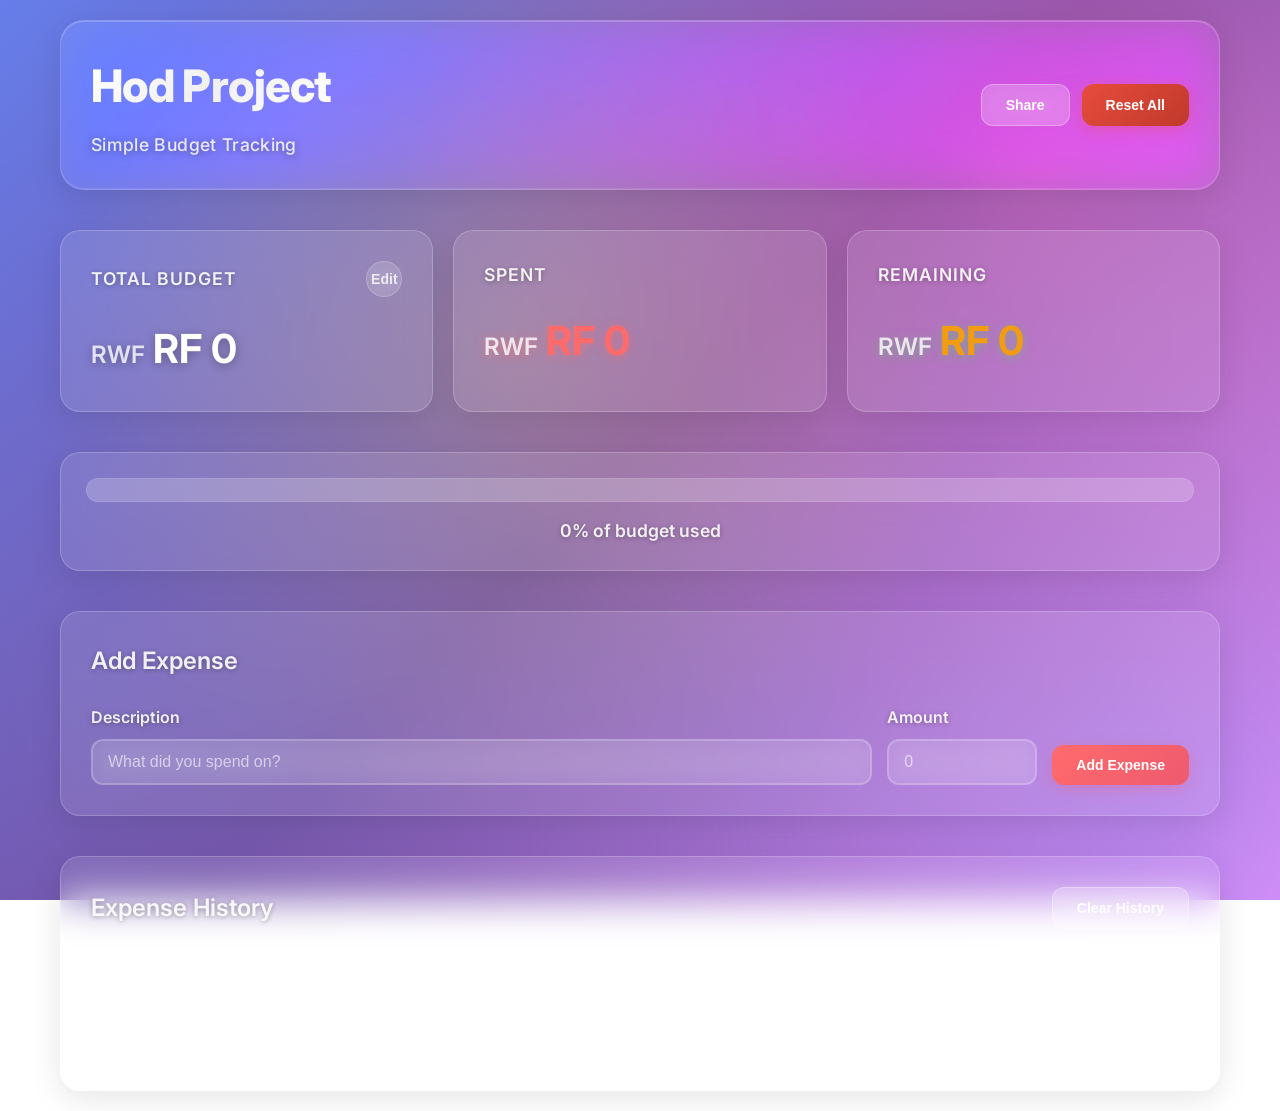
<file: Hod Project/index.html>
<!DOCTYPE html>
<html lang="en">
<head>
    <meta charset="UTF-8">
    <meta name="viewport" content="width=device-width, initial-scale=1.0">
    <title>Hod Project - Budget Tracker</title>
    <link rel="stylesheet" href="styles.css">
    <link href="https://fonts.googleapis.com/css2?family=Inter:wght@300;400;500;600;700&display=swap" rel="stylesheet">
</head>
<body>
    <div class="container">
        <header class="header">
            <div class="logo">
                <h1>Hod Project</h1>
                <p class="tagline">Simple Budget Tracking</p>
            </div>
            <div class="header-actions">
                <button id="shareBtn" class="btn btn-secondary">Share</button>
                <button id="resetBtn" class="btn btn-danger">Reset All</button>
            </div>
        </header>

        <main class="main-content">
            <!-- Budget Overview Section -->
            <section class="budget-overview">
                <div class="budget-card">
                    <div class="budget-header">
                        <h2>Total Budget</h2>
                        <button id="editBudgetBtn" class="btn btn-icon">Edit</button>
                    </div>
                    <div class="budget-amount">
                        <span class="currency">RWF</span>
                        <span id="totalBudget" class="amount">0</span>
                    </div>
                </div>

                <div class="budget-card">
                    <div class="budget-header">
                        <h2>Spent</h2>
                    </div>
                    <div class="budget-amount spent">
                        <span class="currency">RWF</span>
                        <span id="totalSpent" class="amount">0</span>
                    </div>
                </div>

                <div class="budget-card">
                    <div class="budget-header">
                        <h2>Remaining</h2>
                    </div>
                    <div class="budget-amount remaining">
                        <span class="currency">RWF</span>
                        <span id="remainingBudget" class="amount">0</span>
                    </div>
                </div>
            </section>

            <!-- Progress Bar -->
            <section class="progress-section">
                <div class="progress-container">
                    <div class="progress-bar">
                        <div id="progressFill" class="progress-fill"></div>
                    </div>
                    <div class="progress-text">
                        <span id="progressPercentage">0%</span> of budget used
                    </div>
                </div>
            </section>

            <!-- Add Expense Section -->
            <section class="add-expense">
                <h3>Add Expense</h3>
                <form id="expenseForm" class="expense-form">
                    <div class="form-group">
                        <label for="expenseDescription">Description</label>
                        <input type="text" id="expenseDescription" placeholder="What did you spend on?" required>
                    </div>
                    <div class="form-group">
                        <label for="expenseAmount">Amount</label>
                        <input type="number" id="expenseAmount" placeholder="0" step="1" min="1" required>
                    </div>
                    <button type="submit" class="btn btn-primary">Add Expense</button>
                </form>
            </section>

            <!-- Budget Completion Alert -->
            <section id="budgetAlert" class="budget-alert hidden">
                <div class="alert-content">
                    <h3>Budget Fully Used!</h3>
                    <p>You've used your entire budget. What would you like to do?</p>
                    <div class="alert-actions">
                        <button id="addFundsBtn" class="btn btn-primary">Add More Funds</button>
                        <button id="resetBudgetBtn" class="btn btn-secondary">Reset Budget</button>
                        <button id="continueTrackingBtn" class="btn btn-outline">Continue Tracking</button>
                    </div>
                </div>
            </section>

            <!-- Expense History Section -->
            <section class="expense-history">
                <div class="history-header">
                    <h3>Expense History</h3>
                    <button id="clearHistoryBtn" class="btn btn-secondary">Clear History</button>
                </div>
                <div id="expenseList" class="expense-list">
                    <div class="empty-state">
                        <p>No expenses recorded yet. Start tracking your spending!</p>
                    </div>
                </div>
            </section>
        </main>

        <!-- Edit Budget Modal -->
        <div id="editBudgetModal" class="modal hidden">
            <div class="modal-content">
                <div class="modal-header">
                    <h3>Edit Budget</h3>
                    <button class="modal-close">&times;</button>
                </div>
                <div class="modal-body">
                    <div class="form-group">
                        <label for="newBudgetAmount">New Budget Amount</label>
                        <input type="number" id="newBudgetAmount" placeholder="0" step="1" min="1">
                    </div>
                    <div class="form-group">
                        <label for="addFundsAmount">Or Add Funds</label>
                        <input type="number" id="addFundsAmount" placeholder="0" step="1" min="1">
                    </div>
                </div>
                <div class="modal-footer">
                    <button id="saveBudgetBtn" class="btn btn-primary">Save</button>
                    <button class="btn btn-secondary modal-close">Cancel</button>
                </div>
            </div>
        </div>

        <!-- Share Modal -->
        <div id="shareModal" class="modal hidden">
            <div class="modal-content">
                <div class="modal-header">
                    <h3>Share Budget</h3>
                    <button class="modal-close">&times;</button>
                </div>
                <div class="modal-body">
                    <p>Share this link to give others view-only access to your budget:</p>
                    <div class="share-link">
                        <input type="text" id="shareLink" readonly>
                        <button id="copyLinkBtn" class="btn btn-primary">Copy</button>
                    </div>
                </div>
                <div class="modal-footer">
                    <button class="btn btn-secondary modal-close">Close</button>
                </div>
            </div>
        </div>
    </div>

    <script src="script.js"></script>
</body>
</html>
</file>
<file: Hod Project/styles.css>
/* Reset and Base Styles */
* {
    margin: 0;
    padding: 0;
    box-sizing: border-box;
}

body {
    font-family: 'Inter', -apple-system, BlinkMacSystemFont, 'Segoe UI', Roboto, sans-serif;
    line-height: 1.6;
    color: #ffffff;
    background: linear-gradient(135deg, #667eea 0%, #764ba2 50%, #f093fb 100%);
    background-attachment: fixed;
    min-height: 100vh;
    position: relative;
    overflow-x: hidden;
}

body::before {
    content: '';
    position: fixed;
    top: 0;
    left: 0;
    right: 0;
    bottom: 0;
    background: 
        radial-gradient(circle at 20% 80%, rgba(120, 119, 198, 0.4) 0%, transparent 50%),
        radial-gradient(circle at 80% 20%, rgba(255, 119, 198, 0.4) 0%, transparent 50%),
        radial-gradient(circle at 40% 40%, rgba(255, 219, 98, 0.3) 0%, transparent 50%),
        radial-gradient(circle at 90% 90%, rgba(102, 126, 234, 0.3) 0%, transparent 50%);
    pointer-events: none;
    z-index: 1;
    animation: floatingGradient 20s ease-in-out infinite;
}

@keyframes floatingGradient {
    0%, 100% {
        transform: translate(0, 0) rotate(0deg);
    }
    33% {
        transform: translate(-20px, -20px) rotate(1deg);
    }
    66% {
        transform: translate(20px, -10px) rotate(-1deg);
    }
}

.container {
    max-width: 1200px;
    margin: 0 auto;
    padding: 20px;
    position: relative;
    z-index: 2;
    animation: containerFadeIn 1s ease-out;
}

@keyframes containerFadeIn {
    from {
        opacity: 0;
        transform: translateY(30px);
    }
    to {
        opacity: 1;
        transform: translateY(0);
    }
}

/* Header Styles */
.header {
    display: flex;
    justify-content: space-between;
    align-items: center;
    margin-bottom: 40px;
    padding: 30px;
    border: none;
    backdrop-filter: blur(25px) saturate(1.8);
    background: linear-gradient(135deg, rgba(255, 255, 255, 0.1) 0%, rgba(255, 255, 255, 0.05) 100%);
    border-radius: 24px;
    box-shadow: 
        0 8px 32px rgba(0, 0, 0, 0.1),
        inset 0 1px 0 rgba(255, 255, 255, 0.2),
        inset 0 -1px 0 rgba(255, 255, 255, 0.1);
    border: 1px solid rgba(255, 255, 255, 0.18);
    position: relative;
    overflow: hidden;
    transition: all 0.4s cubic-bezier(0.4, 0, 0.2, 1);
}

.header::before {
    content: '';
    position: absolute;
    top: 0;
    left: -100%;
    width: 100%;
    height: 100%;
    background: linear-gradient(90deg, transparent, rgba(255, 255, 255, 0.1), transparent);
    transition: left 0.6s ease;
}

.header:hover::before {
    left: 100%;
}

.header:hover {
    transform: translateY(-2px);
    box-shadow: 
        0 12px 40px rgba(0, 0, 0, 0.15),
        inset 0 1px 0 rgba(255, 255, 255, 0.3),
        inset 0 -1px 0 rgba(255, 255, 255, 0.15);
}

.logo h1 {
    font-size: 2.8rem;
    font-weight: 800;
    background: linear-gradient(135deg, #ffffff 0%, #f0f0f0 50%, #ffffff 100%);
    -webkit-background-clip: text;
    -webkit-text-fill-color: transparent;
    background-clip: text;
    margin-bottom: 8px;
    letter-spacing: -0.02em;
    position: relative;
    animation: titleGlow 3s ease-in-out infinite;
}

@keyframes titleGlow {
    0%, 100% {
        filter: drop-shadow(0 0 20px rgba(255, 255, 255, 0.3));
    }
    50% {
        filter: drop-shadow(0 0 30px rgba(255, 255, 255, 0.5));
    }
}

.tagline {
    font-size: 1.1rem;
    color: rgba(255, 255, 255, 0.85);
    font-weight: 500;
    letter-spacing: 0.02em;
    text-shadow: 0 1px 10px rgba(0, 0, 0, 0.4);
    opacity: 0;
    animation: taglineFadeIn 1s ease-out 0.3s forwards;
}

@keyframes taglineFadeIn {
    to {
        opacity: 1;
    }
}

.header-actions {
    display: flex;
    gap: 12px;
}

/* Button Styles */
.btn {
    padding: 12px 24px;
    border: none;
    border-radius: 12px;
    font-size: 14px;
    font-weight: 600;
    cursor: pointer;
    transition: all 0.3s cubic-bezier(0.4, 0, 0.2, 1);
    text-decoration: none;
    display: inline-flex;
    align-items: center;
    justify-content: center;
    gap: 8px;
    position: relative;
    overflow: hidden;
    backdrop-filter: blur(10px);
}

.btn-primary {
    background: linear-gradient(135deg, #ff6b6b 0%, #ee5a6f 100%);
    color: white;
    box-shadow: 0 4px 15px rgba(238, 90, 111, 0.3);
}

.btn-primary:hover {
    transform: translateY(-2px) scale(1.05);
    box-shadow: 0 8px 25px rgba(238, 90, 111, 0.4);
    background: linear-gradient(135deg, #ff5252 0%, #e53e3e 100%);
}

.btn-secondary {
    background: rgba(255, 255, 255, 0.2);
    color: white;
    backdrop-filter: blur(10px);
    border: 1px solid rgba(255, 255, 255, 0.3);
}

.btn-secondary:hover {
    background: rgba(255, 255, 255, 0.3);
    transform: translateY(-2px);
    box-shadow: 0 4px 15px rgba(255, 255, 255, 0.2);
}

.btn-danger {
    background: linear-gradient(135deg, #e74c3c 0%, #c0392b 100%);
    color: white;
    box-shadow: 0 4px 15px rgba(231, 76, 60, 0.3);
}

.btn-danger:hover {
    background: linear-gradient(135deg, #c0392b 0%, #a93226 100%);
    transform: translateY(-2px);
    box-shadow: 0 8px 25px rgba(231, 76, 60, 0.4);
}

.btn-outline {
    background: transparent;
    color: white;
    border: 2px solid rgba(255, 255, 255, 0.5);
    backdrop-filter: blur(10px);
}

.btn-outline:hover {
    background: rgba(255, 255, 255, 0.1);
    border-color: white;
    transform: translateY(-2px);
    box-shadow: 0 4px 15px rgba(255, 255, 255, 0.2);
}

.btn-icon {
    background: rgba(255, 255, 255, 0.1);
    color: rgba(255, 255, 255, 0.8);
    padding: 8px;
    border-radius: 50%;
    width: 36px;
    height: 36px;
    backdrop-filter: blur(10px);
    border: 1px solid rgba(255, 255, 255, 0.2);
}

.btn-icon:hover {
    background: rgba(255, 255, 255, 0.2);
    color: white;
    transform: scale(1.1);
    box-shadow: 0 4px 15px rgba(255, 255, 255, 0.2);
}

/* Budget Overview Section */
.budget-overview {
    display: grid;
    grid-template-columns: repeat(auto-fit, minmax(250px, 1fr));
    gap: 20px;
    margin-bottom: 40px;
}

.budget-card {
    background: rgba(255, 255, 255, 0.1);
    backdrop-filter: blur(20px);
    padding: 30px;
    border-radius: 20px;
    border: 1px solid rgba(255, 255, 255, 0.2);
    box-shadow: 0 8px 32px rgba(0, 0, 0, 0.1);
    transition: all 0.3s cubic-bezier(0.4, 0, 0.2, 1);
    position: relative;
    overflow: hidden;
}

.budget-card:hover {
    transform: translateY(-8px) scale(1.02);
    box-shadow: 0 20px 40px rgba(0, 0, 0, 0.15);
    background: rgba(255, 255, 255, 0.15);
}

.budget-header {
    display: flex;
    justify-content: space-between;
    align-items: center;
    margin-bottom: 20px;
}

.budget-header h2 {
    font-size: 1.1rem;
    font-weight: 600;
    color: rgba(255, 255, 255, 0.9);
    text-transform: uppercase;
    letter-spacing: 1px;
    text-shadow: 0 1px 5px rgba(0, 0, 0, 0.3);
}

.budget-amount {
    font-size: 2.5rem;
    font-weight: 700;
    color: #ffffff;
    display: flex;
    align-items: baseline;
    text-shadow: 0 2px 10px rgba(0, 0, 0, 0.3);
}

.currency {
    font-size: 1.5rem;
    margin-right: 8px;
    color: rgba(255, 255, 255, 0.8);
    font-weight: 600;
}

.budget-amount.spent {
    color: #ff6b6b;
    text-shadow: 0 2px 10px rgba(255, 107, 107, 0.5);
}

.budget-amount.remaining {
    color: #51cf66;
    text-shadow: 0 2px 10px rgba(81, 207, 102, 0.5);
}

/* Progress Section */
.progress-section {
    margin-bottom: 40px;
}

.progress-container {
    background: rgba(255, 255, 255, 0.1);
    backdrop-filter: blur(20px);
    padding: 25px;
    border-radius: 20px;
    border: 1px solid rgba(255, 255, 255, 0.2);
    box-shadow: 0 8px 32px rgba(0, 0, 0, 0.1);
}

.progress-bar {
    width: 100%;
    height: 24px;
    background: rgba(255, 255, 255, 0.2);
    border-radius: 12px;
    overflow: hidden;
    margin-bottom: 15px;
    border: 1px solid rgba(255, 255, 255, 0.1);
}

.progress-fill {
    height: 100%;
    background: linear-gradient(90deg, #ff6b6b 0%, #ee5a6f 100%);
    border-radius: 12px;
    transition: width 0.8s cubic-bezier(0.4, 0, 0.2, 1);
    width: 0%;
    box-shadow: 0 0 20px rgba(255, 107, 107, 0.5);
}

.progress-text {
    text-align: center;
    font-weight: 600;
    color: rgba(255, 255, 255, 0.9);
    font-size: 1.1rem;
    text-shadow: 0 1px 5px rgba(0, 0, 0, 0.3);
}

/* Add Expense Section */
.add-expense {
    background: rgba(255, 255, 255, 0.1);
    backdrop-filter: blur(20px);
    padding: 30px;
    border-radius: 20px;
    border: 1px solid rgba(255, 255, 255, 0.2);
    box-shadow: 0 8px 32px rgba(0, 0, 0, 0.1);
    margin-bottom: 40px;
}

.add-expense h3 {
    margin-bottom: 25px;
    color: rgba(255, 255, 255, 0.9);
    font-size: 1.5rem;
    font-weight: 600;
    text-shadow: 0 1px 5px rgba(0, 0, 0, 0.3);
}

.expense-form {
    display: grid;
    grid-template-columns: 1fr 150px auto;
    gap: 15px;
    align-items: end;
}

.form-group {
    display: flex;
    flex-direction: column;
}

.form-group label {
    margin-bottom: 8px;
    font-weight: 600;
    color: rgba(255, 255, 255, 0.9);
    text-shadow: 0 1px 5px rgba(0, 0, 0, 0.3);
}

.form-group input {
    padding: 12px 15px;
    border: 2px solid rgba(255, 255, 255, 0.2);
    border-radius: 12px;
    font-size: 16px;
    transition: all 0.3s cubic-bezier(0.4, 0, 0.2, 1);
    background: rgba(255, 255, 255, 0.1);
    backdrop-filter: blur(10px);
    color: white;
}

.form-group input:focus {
    outline: none;
    border-color: rgba(255, 255, 255, 0.5);
    background: rgba(255, 255, 255, 0.15);
    box-shadow: 0 0 20px rgba(255, 255, 255, 0.2);
}

.form-group input::placeholder {
    color: rgba(255, 255, 255, 0.6);
}

/* Budget Alert */
.budget-alert {
    background: linear-gradient(135deg, #ff6b6b 0%, #ee5a6f 100%);
    color: white;
    padding: 30px;
    border-radius: 20px;
    margin-bottom: 40px;
    box-shadow: 0 15px 35px rgba(238, 90, 111, 0.4);
    backdrop-filter: blur(20px);
    border: 1px solid rgba(255, 255, 255, 0.2);
    animation: alertPulse 2s ease-in-out infinite;
}

.budget-alert h3 {
    margin-bottom: 15px;
    font-size: 1.5rem;
    font-weight: 600;
    text-shadow: 0 2px 10px rgba(0, 0, 0, 0.3);
}

.alert-actions {
    display: flex;
    gap: 15px;
    margin-top: 20px;
    flex-wrap: wrap;
}

.budget-alert .btn {
    background: rgba(255, 255, 255, 0.2);
    color: white;
    backdrop-filter: blur(10px);
    border: 1px solid rgba(255, 255, 255, 0.3);
}

.budget-alert .btn:hover {
    background: rgba(255, 255, 255, 0.3);
    transform: translateY(-2px);
    box-shadow: 0 4px 15px rgba(255, 255, 255, 0.2);
}

/* Expense History */
.expense-history {
    background: rgba(255, 255, 255, 0.1);
    backdrop-filter: blur(20px);
    padding: 30px;
    border-radius: 20px;
    border: 1px solid rgba(255, 255, 255, 0.2);
    box-shadow: 0 8px 32px rgba(0, 0, 0, 0.1);
}

.history-header {
    display: flex;
    justify-content: space-between;
    align-items: center;
    margin-bottom: 25px;
}

.history-header h3 {
    color: rgba(255, 255, 255, 0.9);
    font-size: 1.5rem;
    font-weight: 600;
    text-shadow: 0 1px 5px rgba(0, 0, 0, 0.3);
}

.expense-list {
    max-height: 400px;
    overflow-y: auto;
}

.expense-item {
    display: flex;
    justify-content: space-between;
    align-items: center;
    padding: 15px;
    border-bottom: 1px solid rgba(255, 255, 255, 0.1);
    transition: all 0.3s cubic-bezier(0.4, 0, 0.2, 1);
    border-radius: 12px;
    margin-bottom: 8px;
}

.expense-item:hover {
    background: rgba(255, 255, 255, 0.1);
    transform: translateX(5px);
    box-shadow: 0 4px 15px rgba(0, 0, 0, 0.1);
}

.expense-item:last-child {
    border-bottom: none;
}

.expense-details {
    flex: 1;
}

.expense-description {
    font-weight: 600;
    color: rgba(255, 255, 255, 0.9);
    margin-bottom: 5px;
    text-shadow: 0 1px 5px rgba(0, 0, 0, 0.3);
}

.expense-date {
    font-size: 0.9rem;
    color: rgba(255, 255, 255, 0.7);
}

.expense-amount {
    font-weight: 700;
    color: #ff6b6b;
    font-size: 1.1rem;
    text-shadow: 0 1px 5px rgba(255, 107, 107, 0.3);
}

.empty-state {
    text-align: center;
    padding: 40px;
    color: rgba(255, 255, 255, 0.7);
    font-style: italic;
}

/* Modal Styles */
.modal {
    position: fixed;
    top: 0;
    left: 0;
    width: 100%;
    height: 100%;
    background: rgba(0, 0, 0, 0.7);
    backdrop-filter: blur(10px);
    display: flex;
    justify-content: center;
    align-items: center;
    z-index: 1000;
}

.modal.hidden {
    display: none;
}

.modal-content {
    background: rgba(255, 255, 255, 0.1);
    backdrop-filter: blur(20px);
    border-radius: 20px;
    border: 1px solid rgba(255, 255, 255, 0.2);
    max-width: 500px;
    width: 90%;
    max-height: 90vh;
    overflow-y: auto;
    animation: modalSlideIn 0.4s cubic-bezier(0.4, 0, 0.2, 1);
    box-shadow: 0 20px 60px rgba(0, 0, 0, 0.3);
}

@keyframes modalSlideIn {
    from {
        opacity: 0;
        transform: translateY(-50px) scale(0.9);
    }
    to {
        opacity: 1;
        transform: translateY(0) scale(1);
    }
}

.modal-header {
    display: flex;
    justify-content: space-between;
    align-items: center;
    padding: 25px 30px;
    border-bottom: 1px solid rgba(255, 255, 255, 0.1);
}

.modal-header h3 {
    color: rgba(255, 255, 255, 0.9);
    font-size: 1.5rem;
    font-weight: 600;
    text-shadow: 0 1px 5px rgba(0, 0, 0, 0.3);
}

.modal-close {
    background: none;
    border: none;
    font-size: 24px;
    cursor: pointer;
    color: rgba(255, 255, 255, 0.7);
    padding: 0;
    width: 30px;
    height: 30px;
    display: flex;
    align-items: center;
    justify-content: center;
    border-radius: 50%;
    transition: all 0.3s ease;
}

.modal-close:hover {
    background: rgba(255, 255, 255, 0.1);
    color: white;
    transform: scale(1.1);
}

.modal-body {
    padding: 30px;
}

.modal-footer {
    padding: 20px 30px;
    border-top: 1px solid rgba(255, 255, 255, 0.1);
    display: flex;
    gap: 15px;
    justify-content: flex-end;
}

/* Share Link */
.share-link {
    display: flex;
    gap: 10px;
    margin-top: 15px;
}

.share-link input {
    flex: 1;
    padding: 12px 15px;
    border: 2px solid rgba(255, 255, 255, 0.2);
    border-radius: 12px;
    font-size: 14px;
    background: rgba(255, 255, 255, 0.1);
    backdrop-filter: blur(10px);
    color: white;
}

/* Utility Classes */
.hidden {
    display: none !important;
}

/* Responsive Design */
@media (max-width: 768px) {
    .container {
        padding: 15px;
    }
    
    .header {
        flex-direction: column;
        gap: 20px;
        text-align: center;
    }
    
    .logo h1 {
        font-size: 2rem;
    }
    
    .budget-overview {
        grid-template-columns: 1fr;
    }
    
    .expense-form {
        grid-template-columns: 1fr;
        gap: 15px;
    }
    
    .alert-actions {
        flex-direction: column;
    }
    
    .modal-content {
        width: 95%;
        margin: 20px;
    }
    
    .share-link {
        flex-direction: column;
    }
}

@media (max-width: 480px) {
    .budget-amount {
        font-size: 2rem;
    }
    
    .currency {
        font-size: 1.2rem;
    }
    
    .header-actions {
        flex-direction: column;
        width: 100%;
    }
    
    .btn {
        width: 100%;
        justify-content: center;
    }
}

/* Animations */
@keyframes fadeIn {
    from {
        opacity: 0;
        transform: translateY(20px);
    }
    to {
        opacity: 1;
        transform: translateY(0);
    }
}

@keyframes alertPulse {
    0%, 100% {
        transform: scale(1);
        box-shadow: 0 15px 35px rgba(238, 90, 111, 0.4);
    }
    50% {
        transform: scale(1.02);
        box-shadow: 0 20px 40px rgba(238, 90, 111, 0.6);
    }
}

@keyframes float {
    0%, 100% {
        transform: translateY(0);
    }
    50% {
        transform: translateY(-10px);
    }
}

.expense-item {
    animation: fadeIn 0.3s ease;
}

/* Focus and Accessibility */
.btn:focus,
input:focus {
    outline: 2px solid #667eea;
    outline-offset: 2px;
}

/* Loading State */
.loading {
    opacity: 0.6;
    pointer-events: none;
}
</file>
